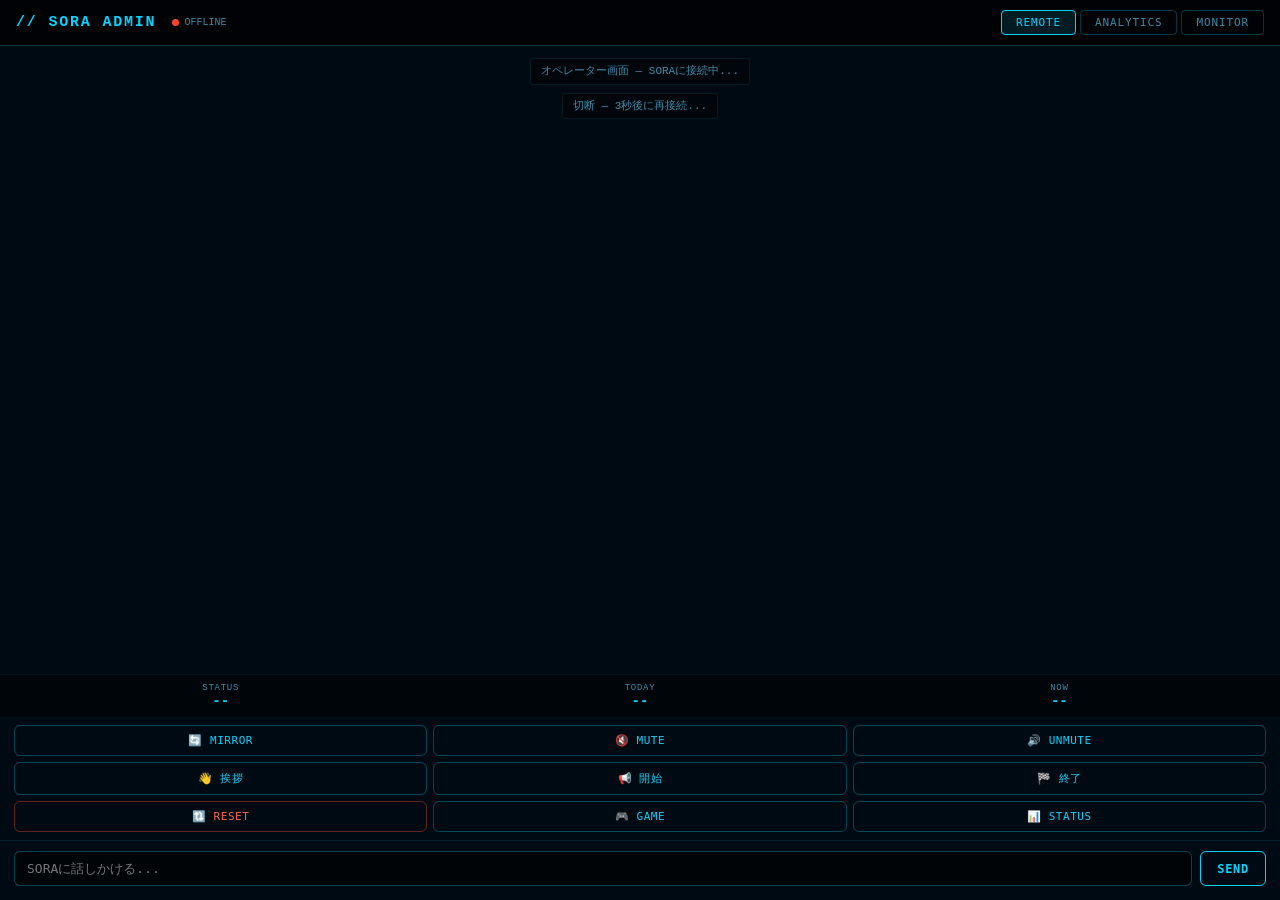
<file: static/admin.html>
<!DOCTYPE html>
<html lang="ja">
<head>
<meta charset="UTF-8">
<meta name="viewport" content="width=device-width, initial-scale=1.0, maximum-scale=1.0">
<title>SORA // ADMIN</title>
<style>
:root {
    --ec: #00d4ff;
    --ec-rgb: 0,212,255;
    --bg: #000a12;
    --bg2: #000d18;
    --text: #cff4ff;
    --text2: #3a8aaa;
    --danger: #ff4433;
}
*, *::before, *::after { box-sizing: border-box; margin: 0; padding: 0; }

body {
    background: var(--bg);
    color: var(--text);
    font-family: 'Courier New', monospace;
    min-height: 100dvh;
    display: flex;
    flex-direction: column;
}

/* ── Header ── */
#header {
    display: flex;
    align-items: center;
    gap: 16px;
    padding: 10px 16px;
    background: rgba(0,0,0,0.8);
    border-bottom: 1px solid rgba(var(--ec-rgb),0.2);
    flex-shrink: 0;
}
#header h1 {
    font-size: 15px;
    color: var(--ec);
    letter-spacing: .12em;
    white-space: nowrap;
}
#ws-indicator {
    display: flex;
    align-items: center;
    gap: 5px;
    font-size: 10px;
    color: var(--text2);
}
#ws-dot {
    width: 7px; height: 7px;
    border-radius: 50%;
    background: var(--danger);
    transition: background .3s;
    flex-shrink: 0;
}
#ws-dot.on { background: #00ff88; box-shadow: 0 0 5px #00ff88; }

/* ── Tabs ── */
#tabs {
    display: flex;
    margin-left: auto;
    gap: 4px;
}
.tab-btn {
    background: transparent;
    border: 1px solid rgba(var(--ec-rgb),0.25);
    color: var(--text2);
    padding: 5px 14px;
    font-size: 11px;
    font-family: monospace;
    letter-spacing: .08em;
    cursor: pointer;
    border-radius: 4px;
    transition: all .15s;
}
.tab-btn.active {
    background: rgba(var(--ec-rgb),0.12);
    border-color: var(--ec);
    color: var(--ec);
}
.tab-btn:hover:not(.active) {
    border-color: rgba(var(--ec-rgb),0.5);
    color: var(--text);
}

/* ── Tab Panels ── */
.tab-panel { display: none; flex: 1; flex-direction: column; min-height: 0; }
.tab-panel.active { display: flex; }

/* ════════════════════════════
   REMOTE TAB
════════════════════════════ */

/* Chat Log */
#chat-log {
    flex: 1;
    overflow-y: auto;
    padding: 12px 14px;
    display: flex;
    flex-direction: column;
    gap: 8px;
    min-height: 0;
}
.msg {
    font-size: 13px;
    line-height: 1.5;
    padding: 8px 12px;
    border-radius: 6px;
    max-width: 90%;
}
.msg.sora {
    align-self: flex-start;
    background: rgba(var(--ec-rgb),.07);
    border-left: 2px solid var(--ec);
    color: var(--ec);
}
.msg.user {
    align-self: flex-end;
    background: rgba(255,255,255,.06);
    border-right: 2px solid rgba(255,255,255,.3);
    color: rgba(255,255,255,.7);
}
.msg.sys {
    align-self: center;
    font-size: 11px;
    color: var(--text2);
    background: rgba(0,0,0,.4);
    border: 1px solid rgba(var(--ec-rgb),.1);
    border-radius: 4px;
    padding: 4px 10px;
}
.msg-label {
    font-size: 9px;
    letter-spacing: .1em;
    opacity: .6;
    margin-bottom: 2px;
}

/* Status Bar */
#status-bar {
    display: grid;
    grid-template-columns: repeat(3, 1fr);
    gap: 6px;
    padding: 8px 14px;
    background: rgba(0,0,0,.5);
    border-top: 1px solid rgba(var(--ec-rgb),.08);
    flex-shrink: 0;
}
.stat-cell { text-align: center; }
.stat-lbl { font-size: 9px; color: var(--text2); letter-spacing: .08em; }
.stat-val { font-size: 14px; font-weight: bold; color: var(--ec); }

/* Quick Actions */
#quick-actions {
    display: grid;
    grid-template-columns: repeat(3, 1fr);
    gap: 6px;
    padding: 8px 14px;
    flex-shrink: 0;
}
.qa-btn {
    background: transparent;
    border: 1px solid rgba(var(--ec-rgb),.3);
    color: var(--ec);
    border-radius: 6px;
    padding: 8px 4px;
    font-size: 11px;
    cursor: pointer;
    font-family: monospace;
    letter-spacing: .05em;
    transition: all .15s;
}
.qa-btn:hover { background: rgba(var(--ec-rgb),.12); border-color: var(--ec); }
.qa-btn.danger { border-color: rgba(255,68,51,.4); color: #ff6644; }
.qa-btn.danger:hover { background: rgba(255,68,51,.1); }

/* Input */
#input-area {
    display: flex;
    gap: 8px;
    padding: 10px 14px 14px;
    flex-shrink: 0;
    border-top: 1px solid rgba(var(--ec-rgb),.1);
}
#msg-input {
    flex: 1;
    background: rgba(0,0,0,.6);
    border: 1px solid rgba(var(--ec-rgb),.3);
    color: var(--text);
    border-radius: 6px;
    padding: 9px 12px;
    font-size: 13px;
    font-family: monospace;
    outline: none;
}
#msg-input:focus { border-color: var(--ec); box-shadow: 0 0 8px rgba(var(--ec-rgb),.2); }
#send-btn {
    background: transparent;
    border: 1px solid var(--ec);
    color: var(--ec);
    border-radius: 6px;
    padding: 0 16px;
    font-size: 12px;
    cursor: pointer;
    font-family: monospace;
    font-weight: bold;
    letter-spacing: .06em;
}
#send-btn:hover { background: rgba(var(--ec-rgb),.1); }

/* ════════════════════════════
   ANALYTICS TAB
════════════════════════════ */
#analytics-panel {
    overflow-y: auto;
    padding: 20px 16px;
}

/* Refresh bar */
#analytics-header {
    display: flex;
    align-items: center;
    justify-content: flex-end;
    gap: 12px;
    margin-bottom: 16px;
    font-size: 11px;
    color: var(--text2);
}
#refresh-btn {
    background: transparent;
    border: 1px solid rgba(var(--ec-rgb),.4);
    color: var(--ec);
    padding: 5px 12px;
    border-radius: 4px;
    cursor: pointer;
    font-family: monospace;
    font-size: 11px;
    transition: background .15s;
}
#refresh-btn:hover { background: rgba(var(--ec-rgb),.1); }

/* Stat Cards */
#stat-cards {
    display: grid;
    grid-template-columns: repeat(2, 1fr);
    gap: 10px;
    margin-bottom: 20px;
}
.stat-card {
    background: rgba(var(--ec-rgb),.04);
    border: 1px solid rgba(var(--ec-rgb),.15);
    border-radius: 8px;
    padding: 14px 16px;
    position: relative;
    overflow: hidden;
}
.stat-card::before {
    content: '';
    position: absolute;
    top: 0; left: 0; right: 0; height: 2px;
    background: var(--ec);
    opacity: 0.5;
}
.card-label {
    font-size: 9px;
    letter-spacing: .14em;
    color: var(--text2);
    margin-bottom: 6px;
}
.card-value {
    font-size: 32px;
    font-weight: bold;
    color: var(--ec);
    line-height: 1;
}
.card-sub {
    font-size: 10px;
    color: var(--text2);
    margin-top: 4px;
    opacity: 0.7;
}

/* Panels */
.panel {
    background: rgba(var(--ec-rgb),.025);
    border: 1px solid rgba(var(--ec-rgb),.12);
    border-radius: 8px;
    overflow: hidden;
    margin-bottom: 14px;
}
.panel-header {
    padding: 10px 14px;
    border-bottom: 1px solid rgba(var(--ec-rgb),.1);
    font-size: 12px;
    letter-spacing: .08em;
    color: var(--ec);
    display: flex;
    justify-content: space-between;
    align-items: center;
}
.panel-header span { font-size: 10px; color: var(--text2); }
.panel-body { padding: 12px 14px; }

/* Table */
table { width: 100%; border-collapse: collapse; font-size: 12px; }
th {
    text-align: left;
    color: var(--text2);
    font-size: 10px;
    letter-spacing: .1em;
    padding: 0 0 8px;
    border-bottom: 1px solid rgba(var(--ec-rgb),.1);
}
td {
    padding: 7px 0;
    border-bottom: 1px solid rgba(var(--ec-rgb),.05);
    color: var(--text);
    font-size: 12px;
}
tr:last-child td { border-bottom: none; }
.badge {
    display: inline-block;
    padding: 1px 7px;
    border-radius: 4px;
    font-size: 10px;
    background: rgba(var(--ec-rgb),.1);
    color: var(--ec);
    border: 1px solid rgba(var(--ec-rgb),.3);
}

/* Memory */
.memory-item {
    padding: 8px 0;
    border-bottom: 1px solid rgba(var(--ec-rgb),.06);
    font-size: 12px;
    line-height: 1.5;
}
.memory-item:last-child { border-bottom: none; }
.memory-date { font-size: 10px; color: var(--text2); margin-bottom: 2px; }

/* Empty / Loading */
.empty {
    text-align: center;
    color: var(--text2);
    padding: 24px 0;
    font-size: 12px;
    opacity: 0.5;
    letter-spacing: .1em;
}
#analytics-loading {
    text-align: center;
    padding: 48px;
    color: var(--ec);
    font-size: 14px;
    letter-spacing: .15em;
    animation: pulse 1.5s ease-in-out infinite alternate;
}
@keyframes pulse { from { opacity:.3; } to { opacity:1; } }

/* ════════════════════════════
   MONITOR TAB
════════════════════════════ */
#monitor-layout {
    display: grid;
    grid-template-columns: 1fr 1fr;
    gap: 10px;
    padding: 10px;
    height: 100%;
}
.monitor-pane {
    display: flex;
    flex-direction: column;
    border: 1px solid rgba(var(--ec-rgb),.2);
    border-radius: 8px;
    overflow: hidden;
    background: #000;
}
.monitor-label {
    padding: 6px 12px;
    font-size: 10px;
    letter-spacing: .1em;
    color: var(--ec);
    border-bottom: 1px solid rgba(var(--ec-rgb),.15);
    background: rgba(0,0,0,.7);
    flex-shrink: 0;
    display: flex;
    align-items: center;
    gap: 8px;
}
.monitor-label span {
    font-size: 9px;
    color: var(--text2);
}
#sora-iframe {
    flex: 1;
    width: 100%;
    border: none;
    background: #000;
    /* 観測専用ペイン。クリック・スクロール等の操作は一切通さない */
    pointer-events: none;
}
#cam-wrapper {
    flex: 1;
    display: flex;
    align-items: center;
    justify-content: center;
    position: relative;
    background: #000509;
}
#cam-img {
    max-width: 100%;
    max-height: 100%;
    display: block;
    object-fit: contain;
}
#cam-offline {
    position: absolute;
    inset: 0;
    display: flex;
    align-items: center;
    justify-content: center;
    font-size: 12px;
    letter-spacing: .15em;
    color: var(--text2);
    opacity: .5;
}
@media (max-width: 700px) {
    #monitor-layout { grid-template-columns: 1fr; }
}

/* Scanline */
body::after {
    content: '';
    position: fixed;
    inset: 0;
    background: repeating-linear-gradient(
        0deg, transparent, transparent 3px,
        rgba(var(--ec-rgb),0.008) 3px, rgba(var(--ec-rgb),0.008) 4px
    );
    pointer-events: none;
    z-index: 9999;
}
</style>
</head>
<body>

<!-- Header -->
<div id="header">
    <h1>// SORA ADMIN</h1>
    <div id="ws-indicator">
        <span id="ws-dot"></span>
        <span id="ws-status">OFFLINE</span>
    </div>
    <div id="tabs">
        <button class="tab-btn active" onclick="switchTab('remote')">REMOTE</button>
        <button class="tab-btn" onclick="switchTab('analytics')">ANALYTICS</button>
        <button class="tab-btn" onclick="switchTab('monitor')">MONITOR</button>
    </div>
</div>

<!-- ── REMOTE TAB ── -->
<div id="tab-remote" class="tab-panel active">

    <div id="chat-log">
        <div class="msg sys">オペレーター画面 — SORAに接続中...</div>
    </div>

    <div id="status-bar">
        <div class="stat-cell">
            <div class="stat-lbl">STATUS</div>
            <div class="stat-val" id="s-mode">--</div>
        </div>
        <div class="stat-cell">
            <div class="stat-lbl">TODAY</div>
            <div class="stat-val" id="s-today">--</div>
        </div>
        <div class="stat-cell">
            <div class="stat-lbl">NOW</div>
            <div class="stat-val" id="s-now">--</div>
        </div>
    </div>

    <div id="quick-actions">
        <button class="qa-btn" onclick="cmd('mirror')">🔄 MIRROR</button>
        <button class="qa-btn" onclick="cmd('mute')">🔇 MUTE</button>
        <button class="qa-btn" onclick="cmd('unmute')">🔊 UNMUTE</button>
        <button class="qa-btn" onclick="announce('いらっしゃいませ。本日はご来場ありがとうございます。')">👋 挨拶</button>
        <button class="qa-btn" onclick="announce('ただいまより説明を開始いたします。')">📢 開始</button>
        <button class="qa-btn" onclick="announce('以上で本日の説明を終了いたします。')">🏁 終了</button>
        <button class="qa-btn danger" onclick="cmd('reset')">🔃 RESET</button>
        <button class="qa-btn" onclick="cmd('game_start')">🎮 GAME</button>
        <button class="qa-btn" onclick="cmd('status')">📊 STATUS</button>
    </div>

    <div id="input-area">
        <input type="text" id="msg-input" placeholder="SORAに話しかける..." autocomplete="off">
        <button id="send-btn" onclick="sendMsg()">SEND</button>
    </div>
</div>

<!-- ── MONITOR TAB ── -->
<div id="tab-monitor" class="tab-panel">
    <div id="monitor-layout">
        <div class="monitor-pane" id="monitor-main">
            <div class="monitor-label">▸ SORA DISPLAY</div>
            <iframe id="sora-iframe" src="/?observer=1" frameborder="0" scrolling="no"></iframe>
        </div>
        <div class="monitor-pane" id="monitor-cam">
            <div class="monitor-label">▸ CAMERA FEED <span id="cam-status">—</span></div>
            <div id="cam-wrapper">
                <img id="cam-img" alt="camera feed">
                <div id="cam-offline">CAMERA OFFLINE</div>
            </div>
        </div>
    </div>
</div>

<!-- ── ANALYTICS TAB ── -->
<div id="tab-analytics" class="tab-panel">
    <div id="analytics-panel">

        <div id="analytics-header">
            <span id="last-updated">—</span>
            <button id="refresh-btn" onclick="loadStats()">⟳ REFRESH</button>
        </div>

        <div id="analytics-loading">LOADING DATA...</div>

        <div id="analytics-content" style="display:none">

            <div id="stat-cards">
                <div class="stat-card">
                    <div class="card-label">TOTAL VISITORS</div>
                    <div class="card-value" id="s-total-uv">—</div>
                    <div class="card-sub">ユニーク来場者数</div>
                </div>
                <div class="stat-card">
                    <div class="card-label">TODAY VISITORS</div>
                    <div class="card-value" id="s-today-uv">—</div>
                    <div class="card-sub">本日のユニーク来場者</div>
                </div>
                <div class="stat-card">
                    <div class="card-label">TOTAL VISITS</div>
                    <div class="card-value" id="s-total-v">—</div>
                    <div class="card-sub">累計来場回数</div>
                </div>
                <div class="stat-card">
                    <div class="card-label">TODAY VISITS</div>
                    <div class="card-value" id="s-today-v">—</div>
                    <div class="card-sub">本日の来場回数</div>
                </div>
            </div>

            <div class="panel">
                <div class="panel-header">▸ VISITOR RANKING</div>
                <div class="panel-body">
                    <table>
                        <thead>
                            <tr><th>ID</th><th>VISITS</th><th>FIRST</th><th>LAST</th><th></th></tr>
                        </thead>
                        <tbody id="visitor-table"></tbody>
                    </table>
                    <div class="empty" id="visitor-empty" style="display:none">NO VISITORS YET</div>
                </div>
            </div>

            <div class="panel">
                <div class="panel-header">▸ RECENT ACTIVITY</div>
                <div class="panel-body">
                    <table>
                        <thead>
                            <tr><th>TIME</th><th>VISITOR</th><th>DURATION</th></tr>
                        </thead>
                        <tbody id="log-table"></tbody>
                    </table>
                    <div class="empty" id="log-empty" style="display:none">NO ACTIVITY YET</div>
                </div>
            </div>

            <div class="panel">
                <div class="panel-header">
                    ▸ CONVERSATION MEMORY
                    <span id="memory-count"></span>
                </div>
                <div class="panel-body" id="memory-list"></div>
                <div class="empty" id="memory-empty" style="display:none; padding:24px;">NO MEMORIES YET</div>
            </div>

        </div>
    </div>
</div>

<script>
// ── Tab switching ──────────────────────────────
const TAB_NAMES = ['remote', 'analytics', 'monitor'];
function switchTab(name) {
    document.querySelectorAll('.tab-btn').forEach((b, i) => {
        b.classList.toggle('active', TAB_NAMES[i] === name);
    });
    document.querySelectorAll('.tab-panel').forEach(p => {
        p.classList.toggle('active', p.id === 'tab-' + name);
    });
    if (name === 'analytics') loadStats();
    if (name === 'monitor')   startCamFeed();
    else                      stopCamFeed();
}

// ── WebSocket (REMOTE) ────────────────────────
let ws = null;

function connect() {
    const proto = location.protocol === 'https:' ? 'wss' : 'ws';
    ws = new WebSocket(`${proto}://${location.host}/ws/remote`);

    ws.onopen = () => {
        document.getElementById('ws-dot').classList.add('on');
        document.getElementById('ws-status').textContent = 'ONLINE';
        addMsg('sys', '接続しました');
    };

    ws.onmessage = (e) => {
        const msg = JSON.parse(e.data);
        if (msg.type === 'sora_speak')    addMsg('sora', msg.text);
        if (msg.type === 'user_speak')    addMsg('user', msg.text);
        if (msg.type === 'status_update') {
            document.getElementById('s-mode').textContent  = msg.mode  || '--';
            document.getElementById('s-today').textContent = msg.today != null ? msg.today + '人' : '--';
            document.getElementById('s-now').textContent   = msg.now   != null ? msg.now + '人'   : '--';
        }
        if (msg.type === 'system_error') addMsg('sys', '⚠ ' + msg.text);
    };

    ws.onclose = () => {
        document.getElementById('ws-dot').classList.remove('on');
        document.getElementById('ws-status').textContent = 'OFFLINE';
        addMsg('sys', '切断 — 3秒後に再接続...');
        setTimeout(connect, 3000);
    };
}

function addMsg(role, text) {
    const log = document.getElementById('chat-log');
    const div = document.createElement('div');
    div.className = `msg ${role}`;
    if (role !== 'sys') {
        const lbl = document.createElement('div');
        lbl.className = 'msg-label';
        lbl.textContent = role === 'sora' ? 'SORA' : 'USER';
        div.appendChild(lbl);
    }
    const t = document.createElement('span');
    t.textContent = text;
    div.appendChild(t);
    log.appendChild(div);
    log.scrollTop = log.scrollHeight;
}

function sendMsg() {
    const input = document.getElementById('msg-input');
    const text = input.value.trim();
    if (!text || !ws || ws.readyState !== WebSocket.OPEN) return;
    ws.send(JSON.stringify({ type: 'remote_speak', text }));
    input.value = '';
}

function announce(text) {
    if (!ws || ws.readyState !== WebSocket.OPEN) return;
    ws.send(JSON.stringify({ type: 'remote_announce', text }));
    addMsg('sys', '📢 ' + text);
}

function cmd(action) {
    if (!ws || ws.readyState !== WebSocket.OPEN) return;
    ws.send(JSON.stringify({ type: 'remote_cmd', action }));
    addMsg('sys', `CMD: ${action}`);
}

document.getElementById('msg-input').addEventListener('keydown', e => {
    if (e.key === 'Enter') { e.preventDefault(); sendMsg(); }
});

// ── Analytics ─────────────────────────────────
let statsTimer = null;

async function loadStats() {
    try {
        const [statsRes, memRes] = await Promise.all([
            fetch('/api/stats'),
            fetch('/api/memories'),
        ]);
        const stats   = await statsRes.json();
        const memData = await memRes.json();
        renderStats(stats, memData);
        document.getElementById('last-updated').textContent =
            new Date().toLocaleTimeString('ja-JP');
    } catch(e) {
        document.getElementById('analytics-loading').textContent = 'ERROR: ' + e.message;
    }
}

function renderStats(stats, memories) {
    document.getElementById('analytics-loading').style.display = 'none';
    document.getElementById('analytics-content').style.display = 'block';

    document.getElementById('s-total-uv').textContent = stats.total_unique_visitors;
    document.getElementById('s-today-uv').textContent = stats.today_unique_visitors;
    document.getElementById('s-total-v').textContent  = stats.total_visits;
    document.getElementById('s-today-v').textContent  = stats.today_visits;

    const vtbody = document.getElementById('visitor-table');
    vtbody.innerHTML = '';
    if (!stats.visitor_list.length) {
        document.getElementById('visitor-empty').style.display = 'block';
    } else {
        stats.visitor_list.slice(0,10).forEach((v, i) => {
            vtbody.innerHTML += `<tr>
                <td>VISITOR-${String(v.id).padStart(3,'0')}</td>
                <td><span class="badge">${v.visit_count} visits</span></td>
                <td>${v.first_visit}</td>
                <td>${v.last_visit}</td>
                <td>${i === 0 ? '<span class="badge">★ TOP</span>' : ''}</td>
            </tr>`;
        });
    }

    const ltbody = document.getElementById('log-table');
    ltbody.innerHTML = '';
    if (!stats.recent_logs.length) {
        document.getElementById('log-empty').style.display = 'block';
    } else {
        stats.recent_logs.slice(0,15).forEach(l => {
            const time = new Date(l.timestamp).toLocaleString('ja-JP', {
                month:'2-digit', day:'2-digit', hour:'2-digit', minute:'2-digit'
            });
            const dur = l.duration_sec > 0 ? `${l.duration_sec}s` : '—';
            ltbody.innerHTML += `<tr>
                <td>${time}</td>
                <td>VISITOR-${String(l.visitor_id).padStart(3,'0')}</td>
                <td>${dur}</td>
            </tr>`;
        });
    }

    const mlist = document.getElementById('memory-list');
    mlist.innerHTML = '';
    if (!memories.length) {
        document.getElementById('memory-empty').style.display = 'block';
    } else {
        document.getElementById('memory-count').textContent = `${memories.length} entries`;
        [...memories].reverse().slice(0,20).forEach(m => {
            mlist.innerHTML += `<div class="memory-item">
                <div class="memory-date">${m.date.slice(0,16).replace('T',' ')}</div>
                <div class="memory-text">${m.summary}</div>
            </div>`;
        });
    }

    if (!statsTimer) statsTimer = setInterval(loadStats, 30000);
}

// ── Camera feed (MONITOR tab) ─────────────────
// サーバーからの push を受け取る。HTTP ポーリングと違い、同じフレームを
// 取り直したり取りこぼしたりせず、カメラが出す 1 枚がそのまま 1 回届く。
let camWs = null;
let camWantsFeed = false;

function setCamOffline() {
    document.getElementById('cam-img').style.display = 'none';
    document.getElementById('cam-offline').style.display = 'flex';
    document.getElementById('cam-status').textContent = 'OFFLINE';
}

function startCamFeed() {
    camWantsFeed = true;
    if (camWs && (camWs.readyState === WebSocket.OPEN ||
                  camWs.readyState === WebSocket.CONNECTING)) return;

    const proto = location.protocol === 'https:' ? 'wss' : 'ws';
    camWs = new WebSocket(`${proto}://${location.host}/ws/observer`);

    camWs.onmessage = (e) => {
        const msg = JSON.parse(e.data);
        if (msg.type !== 'camera_preview') return;
        const img = document.getElementById('cam-img');
        img.src = 'data:image/jpeg;base64,' + msg.image;
        img.style.display = 'block';
        document.getElementById('cam-offline').style.display = 'none';
        document.getElementById('cam-status').textContent = 'LIVE';
    };

    camWs.onclose = () => {
        setCamOffline();
        if (camWantsFeed) setTimeout(startCamFeed, 3000);
    };
}

function stopCamFeed() {
    camWantsFeed = false;
    if (camWs) { camWs.close(); camWs = null; }
}

connect();
</script>
</body>
</html>
</file>
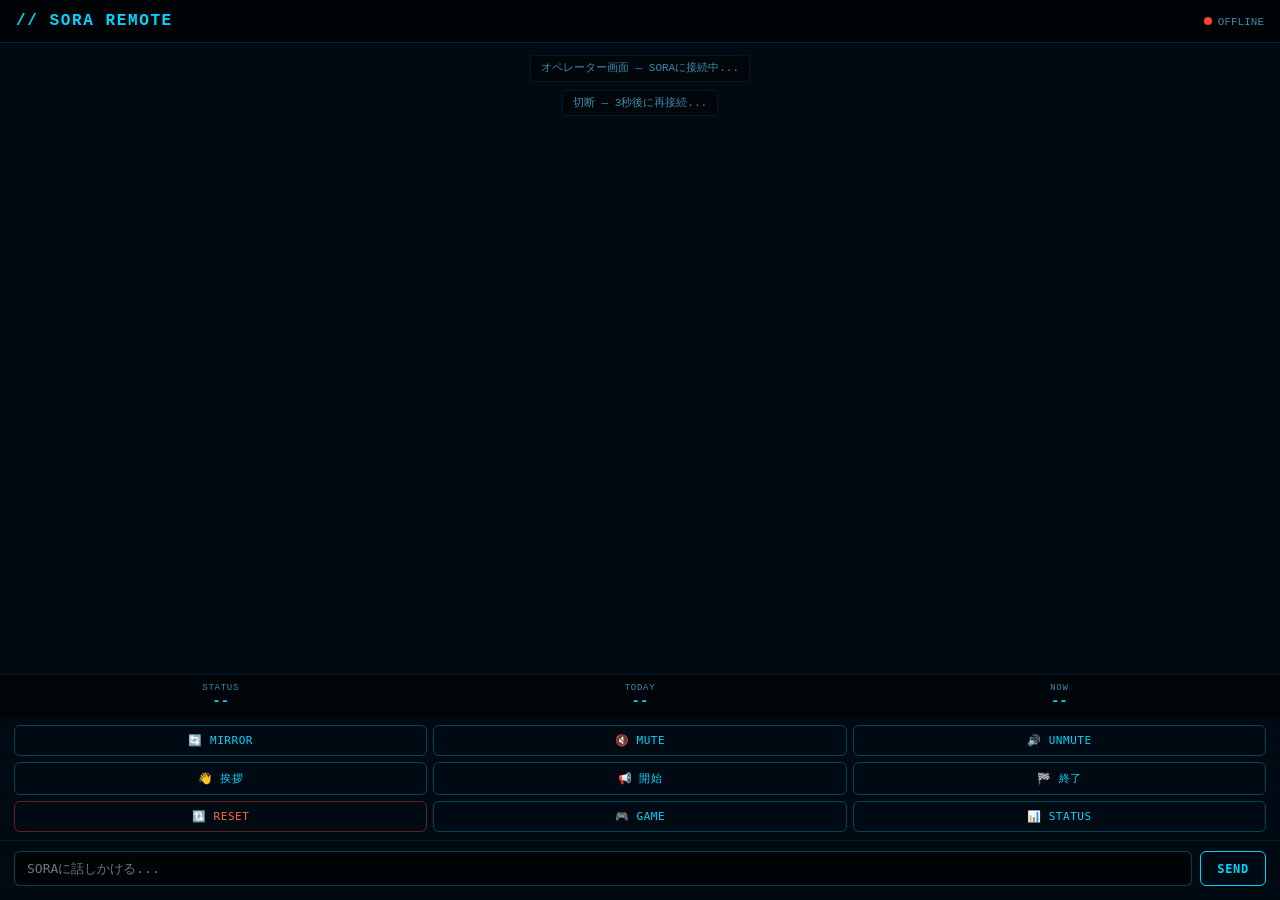
<file: static/remote.html>
<!DOCTYPE html>
<html lang="ja">
<head>
<meta charset="UTF-8">
<meta name="viewport" content="width=device-width, initial-scale=1.0, maximum-scale=1.0">
<title>SORA // REMOTE</title>
<style>
:root { --ec:#00d4ff; --bg:#000a12; --bg2:#000d18; --text:#cff4ff; --text2:#3a8aaa; }
*,*::before,*::after { box-sizing:border-box; margin:0; padding:0; }
body { background:var(--bg); color:var(--text); font-family:'Courier New',monospace;
       min-height:100dvh; display:flex; flex-direction:column; }

/* ── Header ── */
#header { display:flex; align-items:center; justify-content:space-between;
          padding:12px 16px; background:rgba(0,0,0,0.7);
          border-bottom:1px solid rgba(0,212,255,0.2); flex-shrink:0; }
#header h1 { font-size:16px; color:var(--ec); letter-spacing:.1em; }
#ws-dot { width:8px; height:8px; border-radius:50%; background:#ff4433;
          display:inline-block; margin-right:6px; transition:background .3s; }
#ws-dot.on { background:#00ff88; box-shadow:0 0 6px #00ff88; }
#ws-status { font-size:11px; color:var(--text2); }

/* ── Chat Log ── */
#chat-log { flex:1; overflow-y:auto; padding:12px 14px; display:flex;
            flex-direction:column; gap:8px; min-height:0; }
.msg { font-size:13px; line-height:1.5; padding:8px 12px; border-radius:6px; max-width:90%; }
.msg.sora { align-self:flex-start; background:rgba(0,212,255,.07);
            border-left:2px solid var(--ec); color:var(--ec); }
.msg.user { align-self:flex-end; background:rgba(255,255,255,.06);
            border-right:2px solid rgba(255,255,255,.3); color:rgba(255,255,255,.7); }
.msg.sys  { align-self:center; font-size:11px; color:var(--text2);
            background:rgba(0,0,0,.4); border:1px solid rgba(0,212,255,.1);
            border-radius:4px; padding:4px 10px; }
.msg-label { font-size:9px; letter-spacing:.1em; opacity:.6; margin-bottom:2px; }

/* ── Status Bar ── */
#status-bar { display:grid; grid-template-columns:repeat(3,1fr); gap:6px;
              padding:8px 14px; background:rgba(0,0,0,.5);
              border-top:1px solid rgba(0,212,255,.08); flex-shrink:0; }
.stat-cell { text-align:center; }
.stat-lbl { font-size:9px; color:var(--text2); letter-spacing:.08em; }
.stat-val { font-size:14px; font-weight:bold; color:var(--ec); }

/* ── Quick Actions ── */
#quick-actions { display:grid; grid-template-columns:repeat(3,1fr); gap:6px;
                 padding:8px 14px; flex-shrink:0; }
.qa-btn { background:transparent; border:1px solid rgba(0,212,255,.3); color:var(--ec);
          border-radius:6px; padding:8px 4px; font-size:11px; cursor:pointer;
          font-family:monospace; letter-spacing:.05em; transition:all .15s; }
.qa-btn:hover { background:rgba(0,212,255,.12); border-color:var(--ec); }
.qa-btn.danger { border-color:rgba(255,68,51,.4); color:#ff6644; }
.qa-btn.danger:hover { background:rgba(255,68,51,.1); }

/* ── Input ── */
#input-area { display:flex; gap:8px; padding:10px 14px 14px; flex-shrink:0;
              border-top:1px solid rgba(0,212,255,.1); }
#msg-input { flex:1; background:rgba(0,0,0,.6); border:1px solid rgba(0,212,255,.3);
             color:var(--text); border-radius:6px; padding:9px 12px; font-size:13px;
             font-family:monospace; outline:none; }
#msg-input:focus { border-color:var(--ec); box-shadow:0 0 8px rgba(0,212,255,.2); }
#send-btn { background:transparent; border:1px solid var(--ec); color:var(--ec);
            border-radius:6px; padding:0 16px; font-size:12px; cursor:pointer;
            font-family:monospace; font-weight:bold; letter-spacing:.06em; }
#send-btn:hover { background:rgba(0,212,255,.1); }
</style>
</head>
<body>

<div id="header">
    <h1>// SORA REMOTE</h1>
    <div><span id="ws-dot"></span><span id="ws-status">OFFLINE</span></div>
</div>

<div id="chat-log">
    <div class="msg sys">オペレーター画面 — SORAに接続中...</div>
</div>

<div id="status-bar">
    <div class="stat-cell">
        <div class="stat-lbl">STATUS</div>
        <div class="stat-val" id="s-mode">--</div>
    </div>
    <div class="stat-cell">
        <div class="stat-lbl">TODAY</div>
        <div class="stat-val" id="s-today">--</div>
    </div>
    <div class="stat-cell">
        <div class="stat-lbl">NOW</div>
        <div class="stat-val" id="s-now">--</div>
    </div>
</div>

<div id="quick-actions">
    <button class="qa-btn" onclick="cmd('mirror')">🔄 MIRROR</button>
    <button class="qa-btn" onclick="cmd('mute')">🔇 MUTE</button>
    <button class="qa-btn" onclick="cmd('unmute')">🔊 UNMUTE</button>
    <button class="qa-btn" onclick="announce('いらっしゃいませ。本日はご来場ありがとうございます。')">👋 挨拶</button>
    <button class="qa-btn" onclick="announce('ただいまより説明を開始いたします。')">📢 開始</button>
    <button class="qa-btn" onclick="announce('以上で本日の説明を終了いたします。')">🏁 終了</button>
    <button class="qa-btn danger" onclick="cmd('reset')">🔃 RESET</button>
    <button class="qa-btn" onclick="cmd('game_start')">🎮 GAME</button>
    <button class="qa-btn" onclick="cmd('status')">📊 STATUS</button>
</div>

<div id="input-area">
    <input type="text" id="msg-input" placeholder="SORAに話しかける..." autocomplete="off">
    <button id="send-btn" onclick="sendMsg()">SEND</button>
</div>

<script>
let ws = null;

function connect() {
    const proto = location.protocol === 'https:' ? 'wss' : 'ws';
    ws = new WebSocket(`${proto}://${location.host}/ws/remote`);

    ws.onopen = () => {
        document.getElementById('ws-dot').classList.add('on');
        document.getElementById('ws-status').textContent = 'ONLINE';
        addMsg('sys', '接続しました');
    };

    ws.onmessage = (e) => {
        const msg = JSON.parse(e.data);
        if (msg.type === 'sora_speak')   addMsg('sora', msg.text);
        if (msg.type === 'user_speak')   addMsg('user', msg.text);
        if (msg.type === 'status_update') {
            document.getElementById('s-mode').textContent  = msg.mode  || '--';
            document.getElementById('s-today').textContent = msg.today != null ? msg.today + '人' : '--';
            document.getElementById('s-now').textContent   = msg.now   != null ? msg.now + '人'  : '--';
        }
        if (msg.type === 'system_error') addMsg('sys', '⚠ ' + msg.text);
    };

    ws.onclose = () => {
        document.getElementById('ws-dot').classList.remove('on');
        document.getElementById('ws-status').textContent = 'OFFLINE';
        addMsg('sys', '切断 — 3秒後に再接続...');
        setTimeout(connect, 3000);
    };
}

function addMsg(role, text) {
    const log = document.getElementById('chat-log');
    const div = document.createElement('div');
    div.className = `msg ${role}`;
    if (role !== 'sys') {
        const lbl = document.createElement('div');
        lbl.className = 'msg-label';
        lbl.textContent = role === 'sora' ? 'SORA' : 'USER';
        div.appendChild(lbl);
    }
    const t = document.createElement('span');
    t.textContent = text;
    div.appendChild(t);
    log.appendChild(div);
    log.scrollTop = log.scrollHeight;
}

function sendMsg() {
    const input = document.getElementById('msg-input');
    const text = input.value.trim();
    if (!text || !ws || ws.readyState !== WebSocket.OPEN) return;
    ws.send(JSON.stringify({ type: 'remote_speak', text }));
    input.value = '';
}

function announce(text) {
    if (!ws || ws.readyState !== WebSocket.OPEN) return;
    ws.send(JSON.stringify({ type: 'remote_announce', text }));
    addMsg('sys', '📢 ' + text);
}

function cmd(action) {
    if (!ws || ws.readyState !== WebSocket.OPEN) return;
    ws.send(JSON.stringify({ type: 'remote_cmd', action }));
    addMsg('sys', `CMD: ${action}`);
}

document.getElementById('msg-input').addEventListener('keydown', e => {
    if (e.key === 'Enter') { e.preventDefault(); sendMsg(); }
});

connect();
</script>
</body>
</html>
</file>
